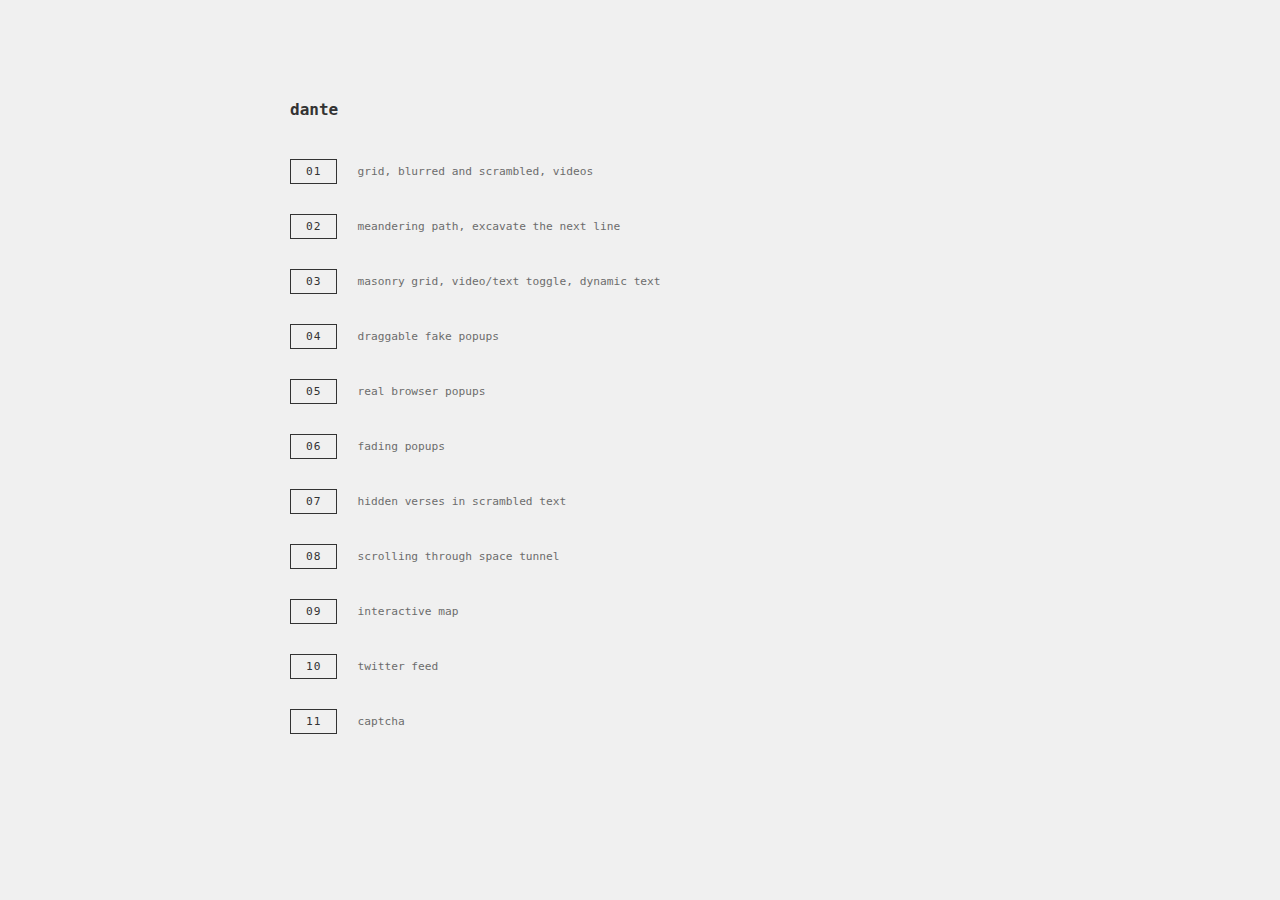
<file: index.html>
<!DOCTYPE html>
<html lang="en">
<head>
    <meta charset="UTF-8">
    <meta name="viewport" content="width=device-width, initial-scale=1.0">
    <title>dante</title>
    <link rel="stylesheet" href="styles.css">
    <link rel="stylesheet" href="inventory.css">
    <link rel="stylesheet" href="https://cdnjs.cloudflare.com/ajax/libs/font-awesome/6.0.0/css/all.min.css">
</head>
<body>
    <div class="container">
        <h1>dante</h1>
        
        <div class="links-container">
            <div class="link-item">
                <a href="01.html" class="link">01</a>
                <p class="link-description">grid, blurred and scrambled, videos</p>
            </div>
            
            <div class="link-item">
                <a href="02.html" class="link">02</a>
                <p class="link-description">meandering path, excavate the next line</p>
            </div>
            
            <div class="link-item">
                <a href="03.html" class="link">03</a>
                <p class="link-description">masonry grid, video/text toggle, dynamic text</p>
            </div>

            
            <div class="link-item">
                <a href="04.html" class="link">04</a>
                <p class="link-description">draggable fake popups</p>
            </div>
            
            <div class="link-item">
                <a href="05.html" class="link">05</a>
                <p class="link-description">real browser popups</p>
            </div>
            
            <div class="link-item">
                <a href="06.html" class="link">06</a>
                <p class="link-description">fading popups</p>
            </div>

            <div class="link-item">
                <a href="07.html" class="link">07</a>
                <p class="link-description">hidden verses in scrambled text</p>
            </div>

            <div class="link-item">
                <a href="08.html" class="link">08</a>
                <p class="link-description">scrolling through space tunnel</p>
            </div>

            <div class="link-item">
                <a href="09.html" class="link">09</a>
                <p class="link-description">interactive map</p>
            </div>

            <div class="link-item">
                <a href="10.html" class="link">10</a>
                <p class="link-description">twitter feed</p>
            </div>
            
            <div class="link-item">
                <a href="11.html" class="link">11</a>
                <p class="link-description">captcha</p>
            </div>
        </div>
    </div>

    <div class="inventory-panel">
        <div class="inventory-header">
            <span class="inventory-title">Collection</span>
            <button class="inventory-toggle">
                <i class="fas fa-chevron-down"></i>
            </button>
        </div>
        <div class="inventory-content">
            <!-- Items will be added here dynamically -->
        </div>
    </div>

    <script src="script.js"></script>
    <script src="inventory.js"></script>
    <script>
        // Initialize keywords for this page
        const keywords = ['purgatorio', 'journey', 'poetry'];
        
        // Make keywords clickable when the page loads
        window.addEventListener('load', () => {
            makeKeywordsClickable(keywords);
        });
    </script>
</body>
</html>
</file>
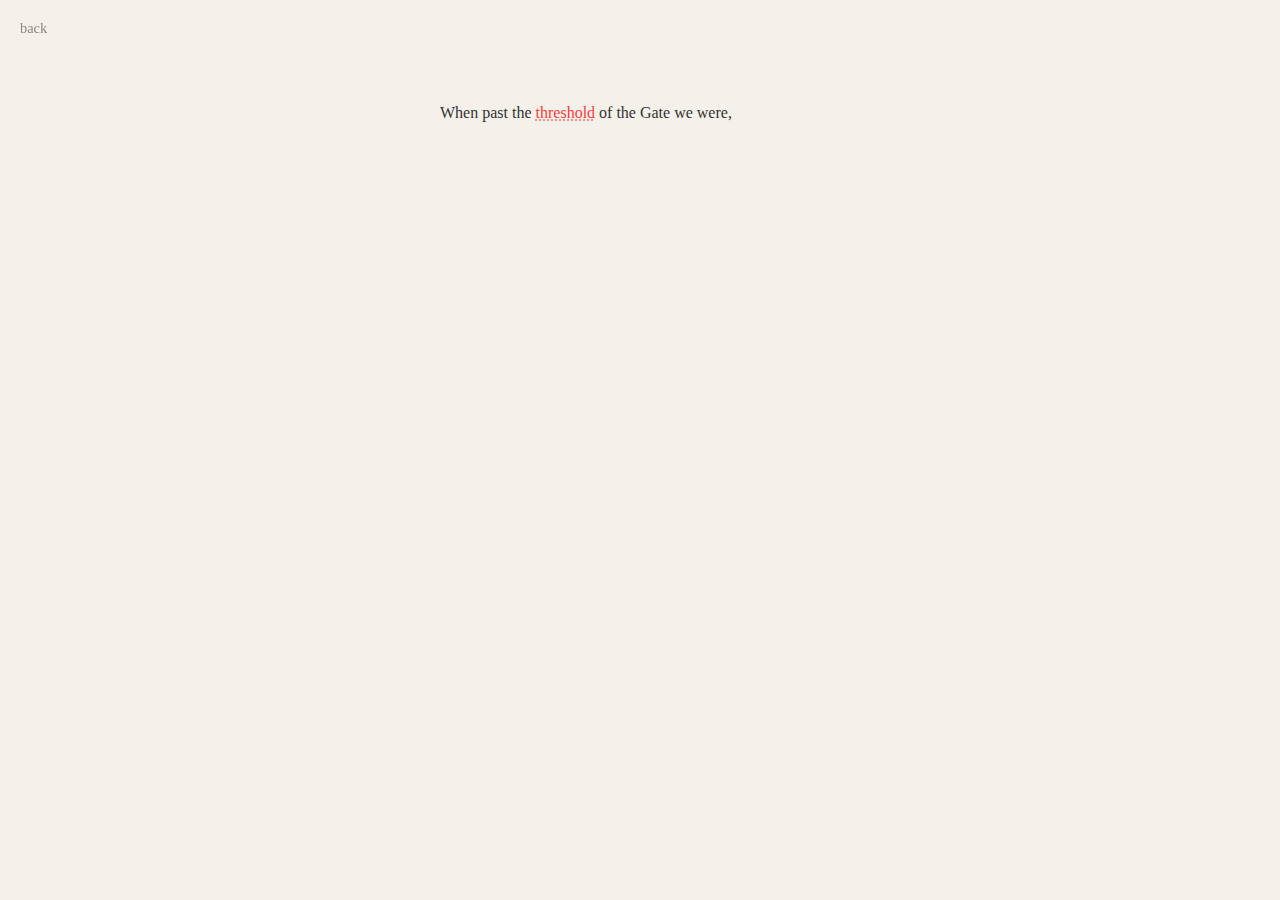
<file: 02.html>
<!DOCTYPE html>
<html lang="en">
<head>
    <meta charset="UTF-8">
    <meta name="viewport" content="width=device-width, initial-scale=1.0">
    <title>02</title>
    <link rel="stylesheet" href="02.css">
    <link rel="stylesheet" href="inventory.css">
    <link rel="stylesheet" href="https://cdnjs.cloudflare.com/ajax/libs/font-awesome/6.0.0/css/all.min.css">
</head>
<body>
    <a href="./index.html" class="back">back</a>
    
    <div class="inventory-panel">
        <div class="inventory-header">
            <span class="inventory-title">Collection</span>
            <button class="inventory-toggle">
                <i class="fas fa-chevron-down"></i>
            </button>
        </div>
        <div class="inventory-content">
            <!-- Items will be added here dynamically -->
        </div>
    </div>

    <div id="poem-container"></div>

    <script src="02.js"></script>
    <script src="inventory.js"></script>
    <script>
        // Initialize keywords for this page
        const keywords = ['threshold'];
        
        // Make keywords clickable when the page loads
        window.addEventListener('load', () => {
            makeKeywordsClickable(keywords);
        });
    </script>
</body>
</html>
</file>
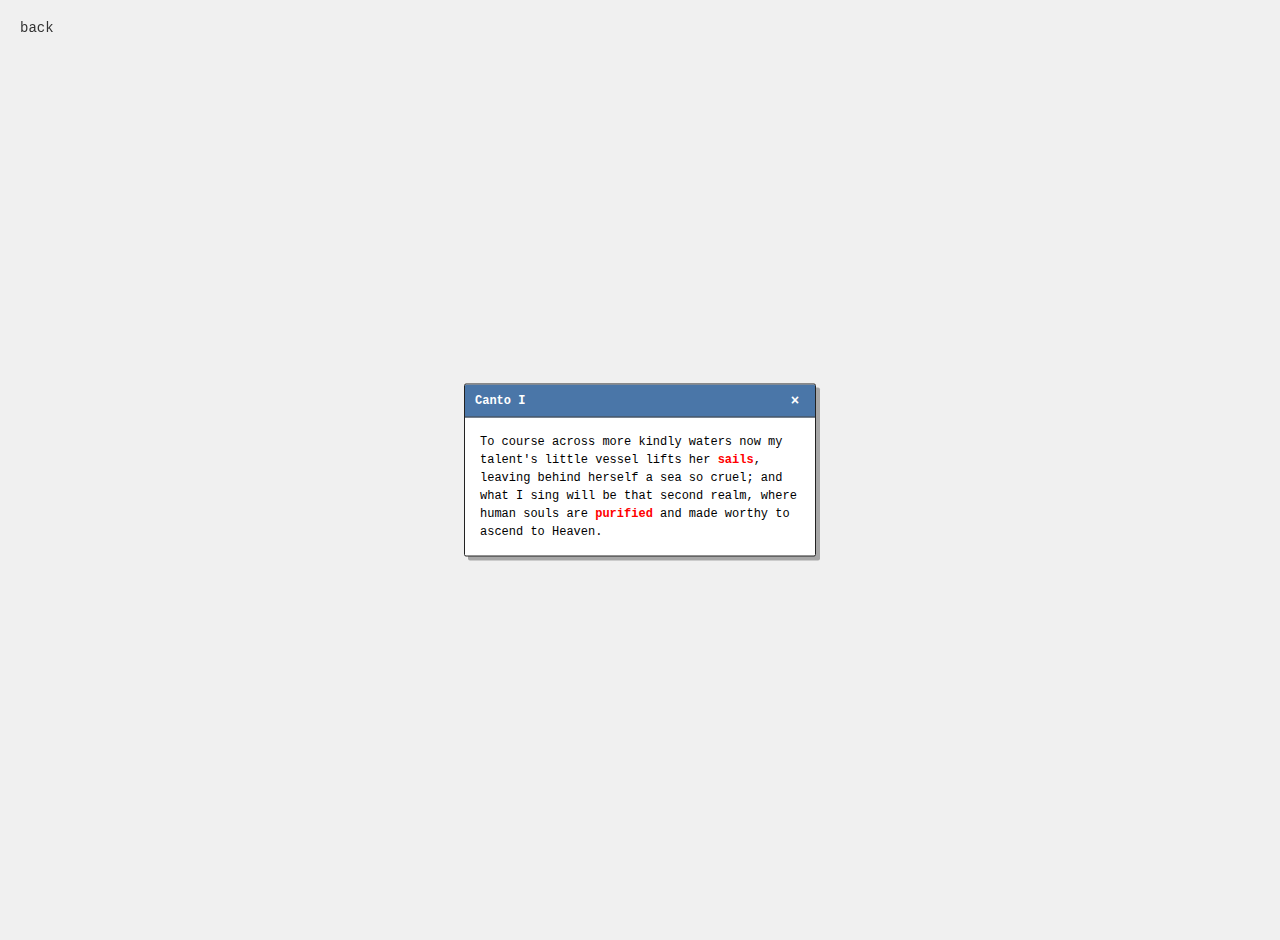
<file: 04.html>
<!DOCTYPE html>
<html lang="en">
<head>
    <meta charset="UTF-8">
    <meta name="viewport" content="width=device-width, initial-scale=1.0">
    <title>purgatorio</title>
    <link rel="stylesheet" href="04.css">
    <link rel="stylesheet" href="inventory.css">
    <link rel="stylesheet" href="https://cdnjs.cloudflare.com/ajax/libs/font-awesome/6.0.0/css/all.min.css">
</head>
<body>
    <a href="index.html" class="back">back</a>
    
    <div class="inventory-panel">
        <div class="inventory-header">
            <span class="inventory-title">Collection</span>
            <button class="inventory-toggle">
                <i class="fas fa-chevron-down"></i>
            </button>
        </div>
        <div class="inventory-content">
            <!-- Items will be added here dynamically -->
        </div>
    </div>

    <div class="popup-container" id="main-popup">
        <div class="popup-header">
            <div class="popup-title">Canto I</div>
            <div class="popup-close">×</div>
        </div>
        <div class="popup-content">
            To course across more kindly waters now my talent's little vessel lifts her <a href="#" class="popup-link" data-text="The sails metaphorically refer to Dante's poetic skill as he begins the second part of his journey.">sails</a>, leaving behind herself a sea so cruel; and what I sing will be that second realm, where human souls are <a href="#" class="popup-link" data-text="In Purgatory, souls are purified of sin so they can eventually enter Paradise.">purified</a> and made worthy to ascend to Heaven.
        </div>
    </div>

    <div id="text-container"></div>
    <script src="04.js"></script>
    <script src="inventory.js"></script>
    <script>
        // Initialize keywords for this page
        const keywords = ['window'];
        
        // Make keywords clickable when the page loads
        window.addEventListener('load', () => {
            makeKeywordsClickable(keywords);
        });
    </script>
</body>
</html>
</file>
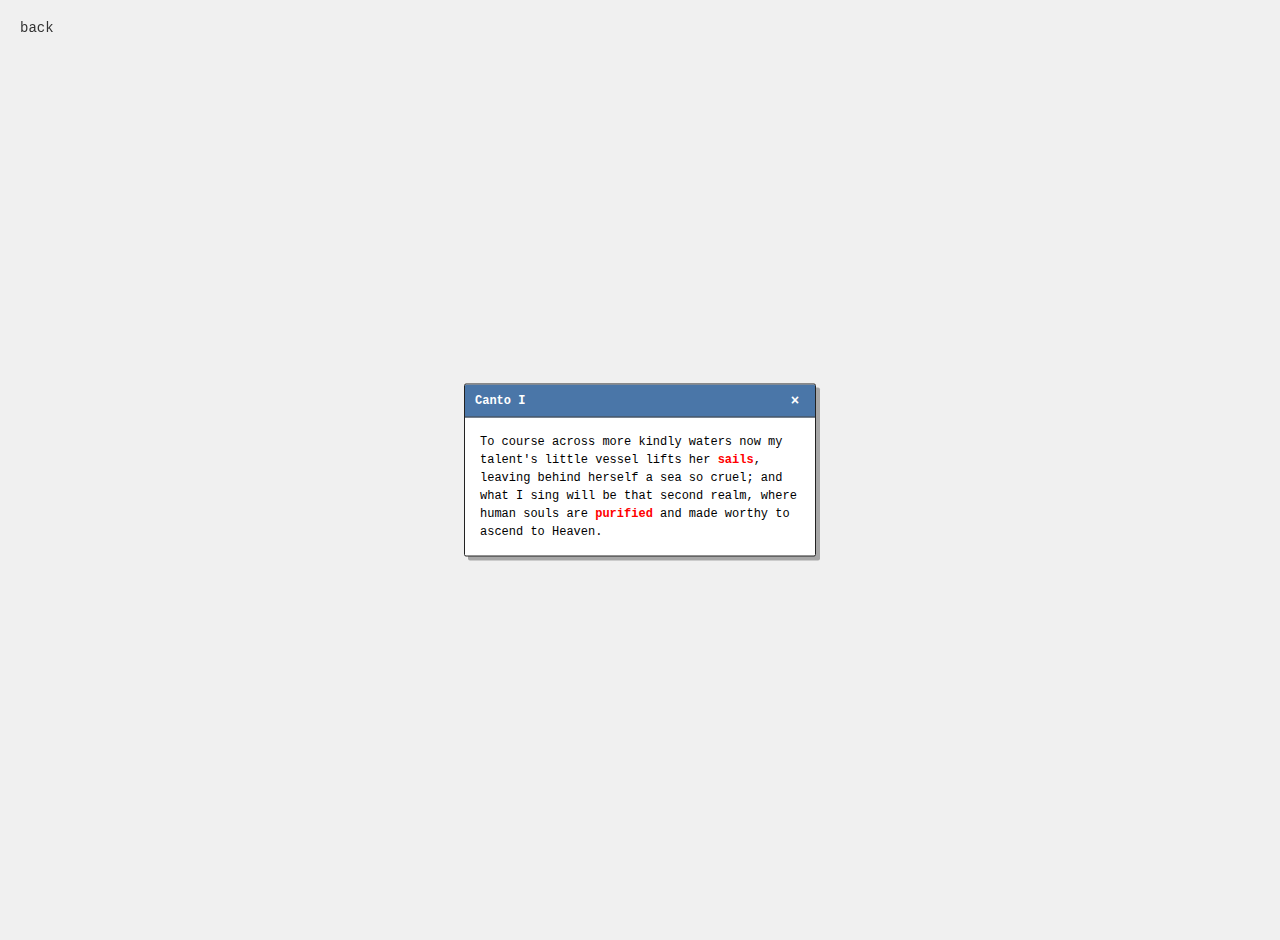
<file: 04a.html>
<!DOCTYPE html>
<html lang="en">
<head>
    <meta charset="UTF-8">
    <meta name="viewport" content="width=device-width, initial-scale=1.0">
    <title>04a</title>
    <link rel="stylesheet" href="04a.css">
</head>
<body>
    <a href="./index.html" class="back">back</a>
    
    <div class="popup-container" id="main-popup">
        <div class="popup-header">
            <div class="popup-title">Canto I</div>
            <div class="popup-close">×</div>
        </div>
        <div class="popup-content">
            To course across more kindly waters now my talent's little vessel lifts her <a href="#" class="popup-link" data-text="The sails metaphorically refer to Dante's poetic skill as he begins the second part of his journey.">sails</a>, leaving behind herself a sea so cruel; and what I sing will be that second realm, where human souls are <a href="#" class="popup-link" data-text="In Purgatory, souls are purified of sin so they can eventually enter Paradise.">purified</a> and made worthy to ascend to Heaven.
        </div>
    </div>

    <script src="04a.js"></script>
</body>
</html>
</file>
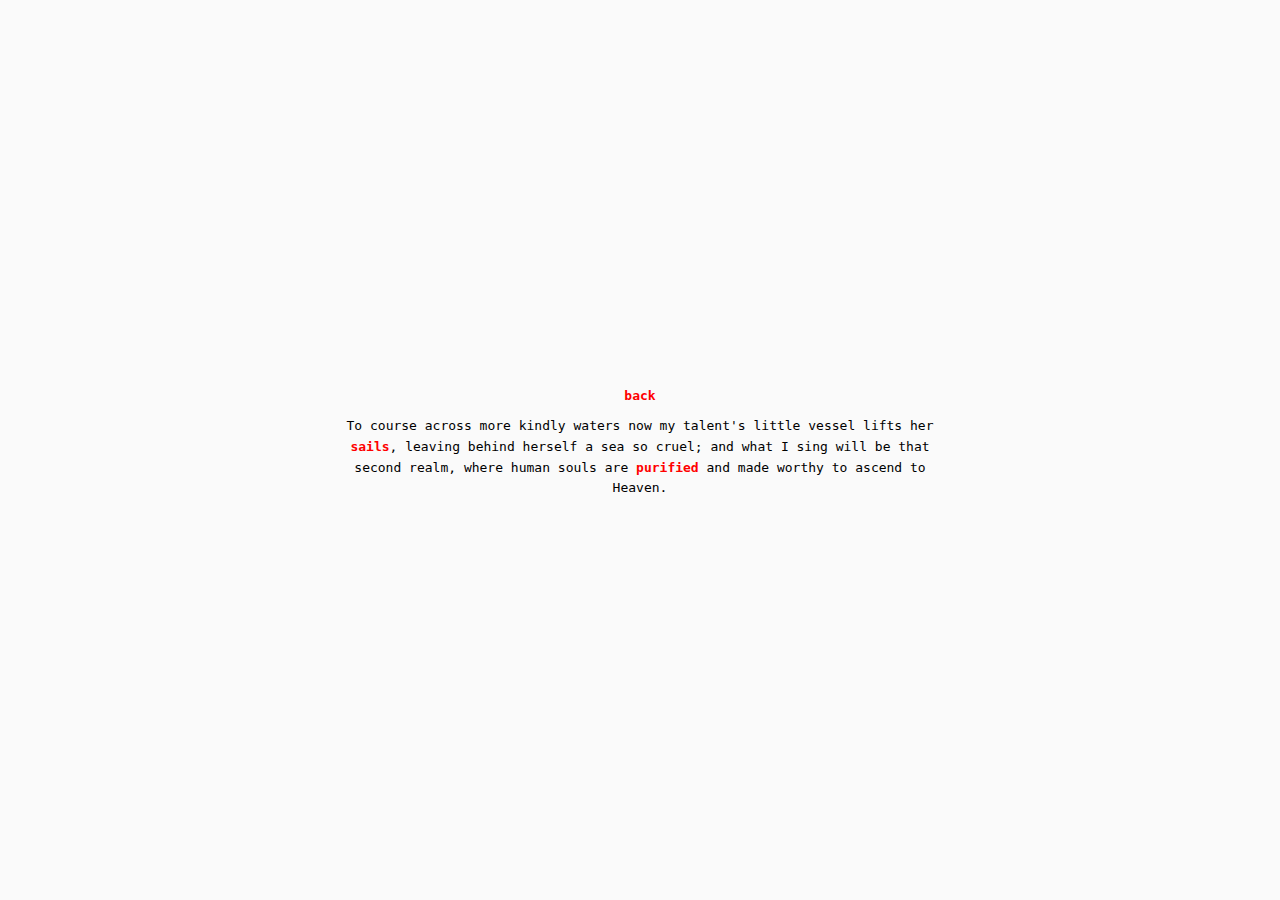
<file: 04b.html>
<!DOCTYPE html>
<html lang="en">
<head>
    <meta charset="UTF-8">
    <meta name="viewport" content="width=device-width, initial-scale=1.0">
    <title>04b</title>
    <link rel="stylesheet" href="04b.css">
</head>
<body>
    <a href="./index.html">back</a>
    <p>
        To course across more kindly waters now my talent's little vessel lifts her <a href="#" class="popup-link" data-text="The sails metaphorically refer to Dante's poetic skill as he begins the second part of his journey.">sails</a>, leaving behind herself a sea so cruel; and what I sing will be that second realm, where human souls are <a href="#" class="popup-link" data-text="In Purgatory, souls are purified of sin so they can eventually enter Paradise.">purified</a> and made worthy to ascend to Heaven.
    </p>

    <script src="04b.js"></script>
</body>
</html>
</file>
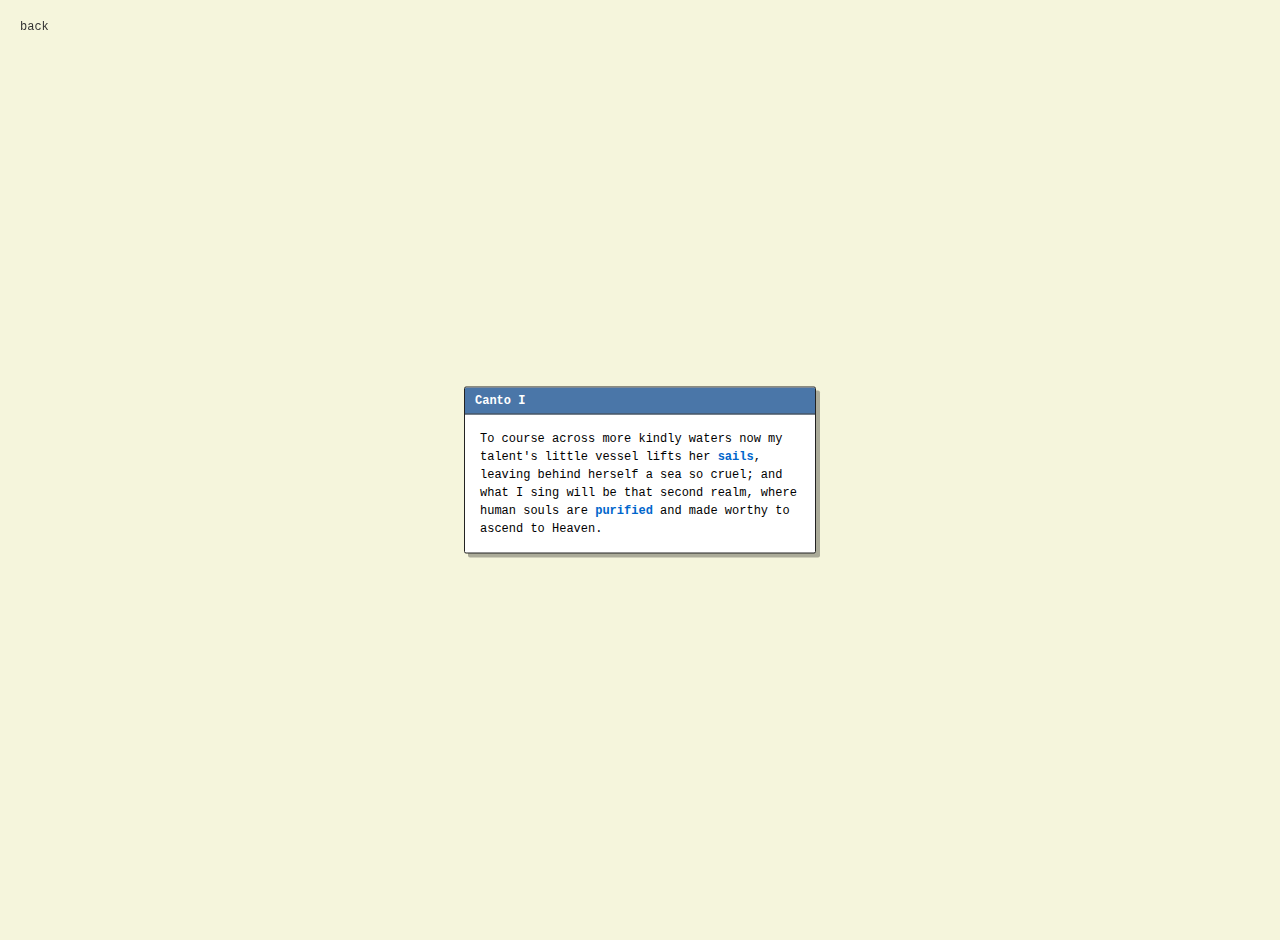
<file: 04c.html>
<!DOCTYPE html>
<html lang="en">
<head>
    <meta charset="UTF-8">
    <meta name="viewport" content="width=device-width, initial-scale=1.0">
    <title>04c</title>
    <link rel="stylesheet" href="04c.css">
</head>
<body>
    <a href="./index.html" class="back">back</a>
    
    <div class="popup-container" id="main-popup">
        <div class="popup-header">
            <div class="popup-title">Canto I</div>
        </div>
        <div class="popup-content">
            To course across more kindly waters now my talent's little vessel lifts her <a href="#" class="popup-link" data-text="The sails metaphorically refer to Dante's poetic skill as he begins the second part of his journey.">sails</a>, leaving behind herself a sea so cruel; and what I sing will be that second realm, where human souls are <a href="#" class="popup-link" data-text="In Purgatory, souls are purified of sin so they can eventually enter Paradise.">purified</a> and made worthy to ascend to Heaven.
        </div>
    </div>

    <script src="04c.js"></script>
</body>
</html>
</file>
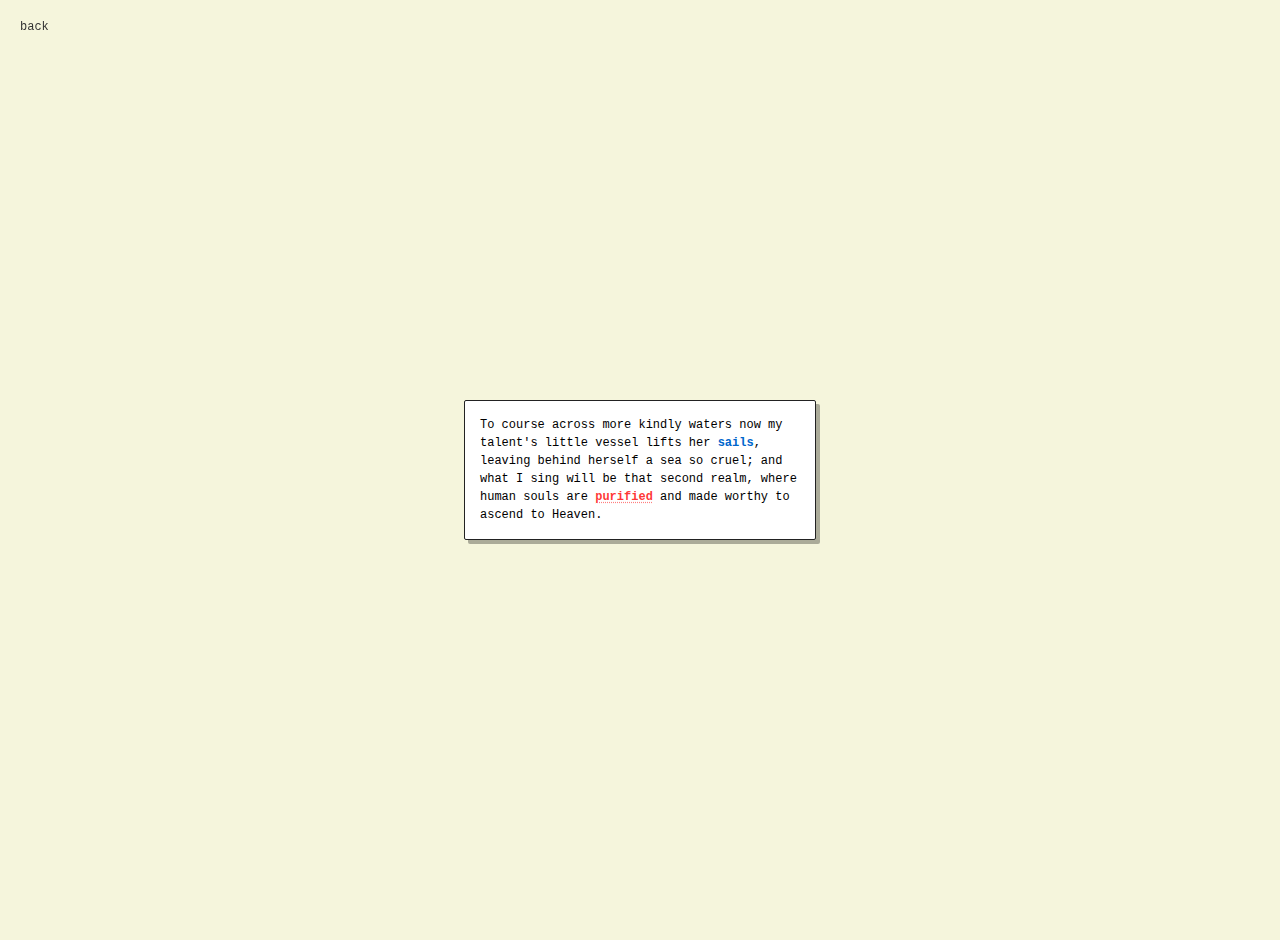
<file: 06.html>
<!DOCTYPE html>
<html lang="en">
    <head>
        <meta charset="UTF-8">
        <meta name="viewport" content="width=device-width, initial-scale=1.0">
        <title>06</title>
        <link rel="stylesheet" href="06.css">
        <link rel="stylesheet" href="inventory.css">
        <link rel="stylesheet" href="https://cdnjs.cloudflare.com/ajax/libs/font-awesome/6.0.0/css/all.min.css">
    </head>
    <body>
        <a href="./index.html" class="back">back</a>
        
        <div class="inventory-panel">
            <div class="inventory-header">
                <span class="inventory-title">Collection</span>
                <button class="inventory-toggle">
                    <i class="fas fa-chevron-down"></i>
                </button>
            </div>
            <div class="inventory-content">
                <!-- Items will be added here dynamically -->
            </div>
        </div>

        <div class="popup-container" id="main-popup">
            <div class="popup-content">
                To course across more kindly waters now my talent's little vessel lifts her <a href="#" class="popup-link" data-text="The sails metaphorically refer to Dante's poetic skill as he begins the second part of his journey.">sails</a>, leaving behind herself a sea so cruel; and what I sing will be that second realm, where human souls are <a href="#" class="popup-link" data-text="In Purgatory, souls are purified of sin so they can eventually enter Paradise.">purified</a> and made worthy to ascend to Heaven.
            </div>
        </div>
    
        <div id="popup-container"></div>

        <script src="06.js"></script>
        <script src="inventory.js"></script>
        <script>
            // Initialize keywords for this page
            const keywords = ['purified'];
            
            // Make keywords clickable when the page loads
            window.addEventListener('load', () => {
                makeKeywordsClickable(keywords);
            });
        </script>
    </body>
</html>
</file>
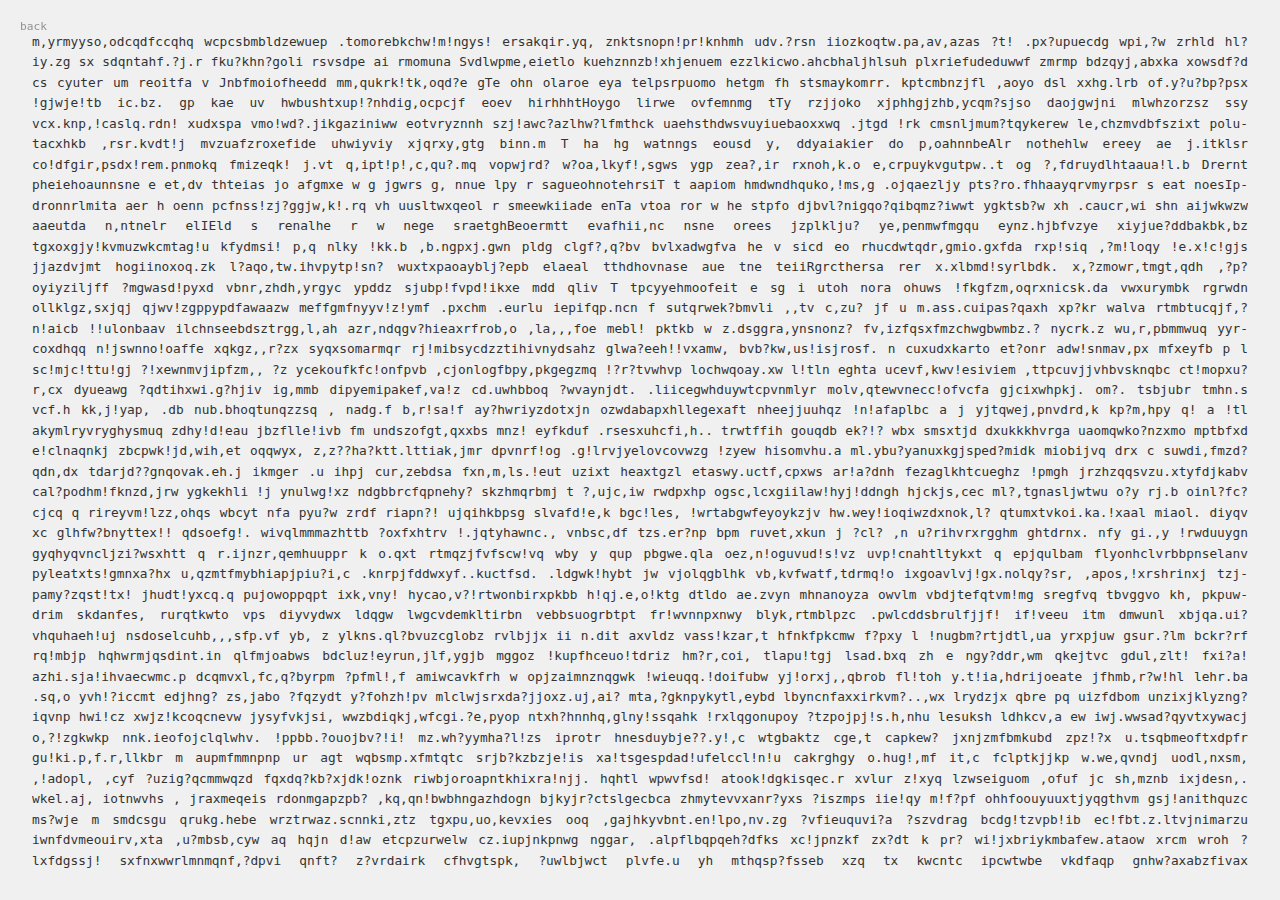
<file: 07.html>
<!DOCTYPE html>
<html lang="en">
<head>
    <meta charset="UTF-8">
    <meta name="viewport" content="width=device-width, initial-scale=1.0">
    <title>07</title>
    <link rel="stylesheet" href="07.css">
    <link rel="stylesheet" href="inventory.css">
    <link rel="stylesheet" href="https://cdnjs.cloudflare.com/ajax/libs/font-awesome/6.0.0/css/all.min.css">
</head>
<body>
    <a href="./index.html" class="back">back</a>
    
    <div class="inventory-panel">
        <div class="inventory-header">
            <span class="inventory-title">Collection</span>
            <button class="inventory-toggle">
                <i class="fas fa-chevron-down"></i>
            </button>
        </div>
        <div class="inventory-content">
            <!-- Items will be added here dynamically -->
        </div>
    </div>

    <div id="text-container"></div>

    <script src="07.js"></script>
    <script src="inventory.js"></script>
    <script>
        // Initialize keywords for this page
        const keywords = ['hidden'];
        
        // Make keywords clickable when the page loads
        window.addEventListener('load', () => {
            makeKeywordsClickable(keywords);
        });
    </script>
</body>
</html>
</file>
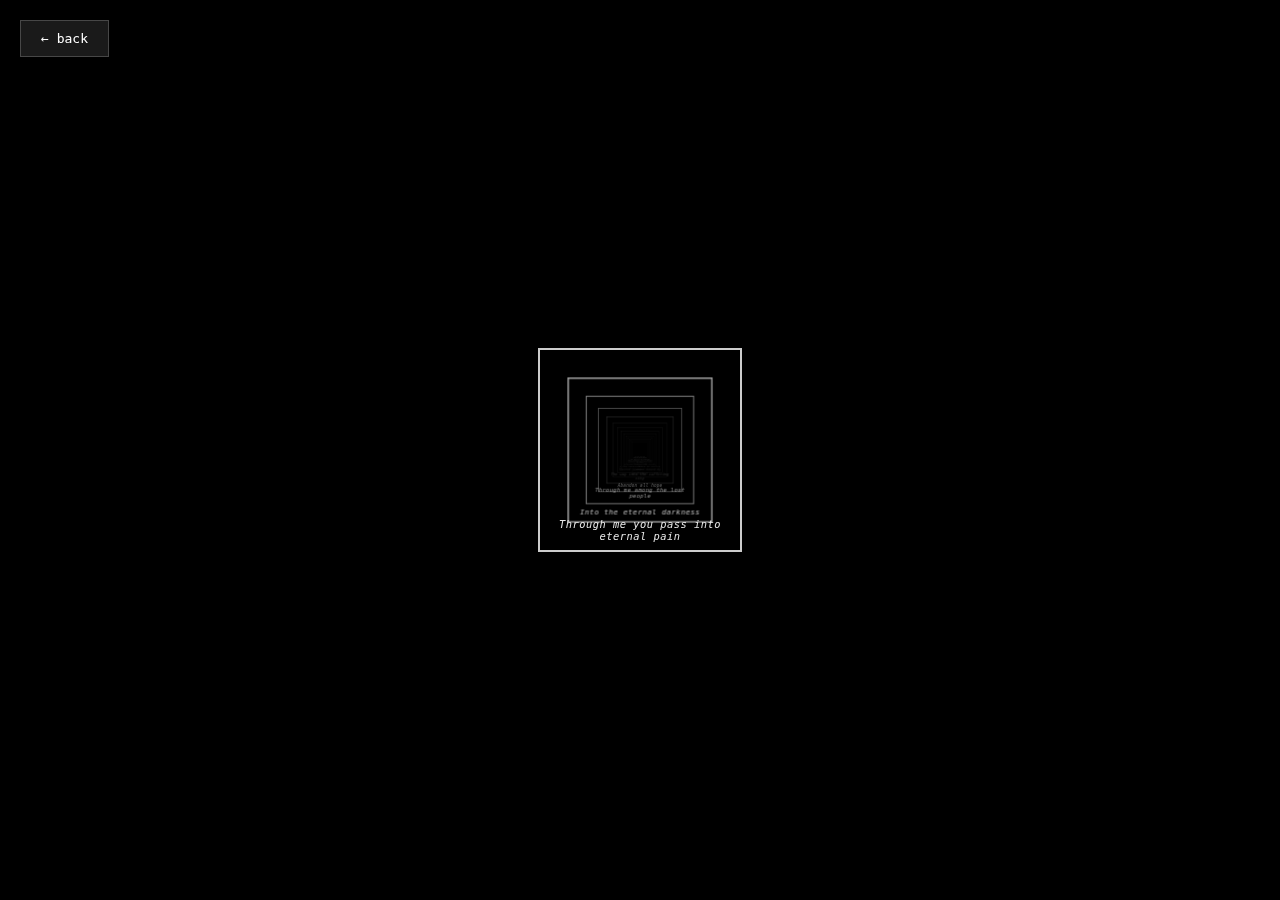
<file: 08.html>
<!DOCTYPE html>
<html lang="en">
<head>
    <meta charset="UTF-8">
    <meta name="viewport" content="width=device-width, initial-scale=1.0">
    <title>08 - Deep Space</title>
    <style>
        body {
            margin: 0;
            padding: 0;
            background: #000;
            color: #fff;
            font-family: monospace;
            overflow: hidden;
            height: 100vh;
        }

        .container {
            position: fixed;
            top: 0;
            left: 0;
            width: 100%;
            height: 100vh;
            perspective: 3500px;
            overflow: hidden;
        }

        .space {
            position: absolute;
            top: 0;
            left: 0;
            width: 100%;
            height: 100%;
            transform-style: preserve-3d;
        }

        .frame {
            position: absolute;
            top: 50%;
            left: 50%;
            transform-style: preserve-3d;
            border: 2px solid rgba(255, 255, 255, 0.8);
            transform-origin: center;
            width: 200px;
            height: 200px;
            display: flex;
            flex-direction: column;
            justify-content: flex-end;
            align-items: center;
        }

        .frame-text {
            color: rgba(255, 255, 255, 0.9);
            font-size: 0.65rem;
            text-align: center;
            pointer-events: none;
            font-style: italic;
            padding: 0 5px 8px 5px;
            max-width: 190px;
            letter-spacing: 0.5px;
        }

        .back-button {
            position: fixed;
            top: 20px;
            left: 20px;
            padding: 10px 20px;
            background: rgba(255, 255, 255, 0.1);
            border: 1px solid rgba(255, 255, 255, 0.2);
            color: white;
            text-decoration: none;
            font-family: monospace;
            z-index: 1000;
        }

        .back-button:hover {
            background: rgba(255, 255, 255, 0.2);
        }
    </style>
</head>
<body>
    <a href="index.html" class="back-button">← back</a>
    <div class="container">
        <div class="space"></div>
    </div>

    <script>
        const space = document.querySelector('.space');
        const numFrames = 15;
        const spacing = 600;

        const danteTexts = [
            "Through me you pass into eternal pain",
            "Into the eternal darkness",
            "Through me among the lost people",
            "Abandon all hope",
            "The way into the suffering city",
            "Sacred justice moved my architect",
            "I was constructed by divine power",
            "Supreme wisdom and primal love",
            "Before me nothing but eternal things",
            "Were created, and I endure eternal",
            "Leave behind all hesitation",
            "Your fear will be forgotten",
            "The path leads onward",
            "Time leaves us behind",
            "The stars move above"
        ];

        // Create frames
        for (let i = 0; i < numFrames; i++) {
            const frame = document.createElement('div');
            frame.className = 'frame';
            frame.style.transform = `translate(-50%, -50%) translateZ(${-i * spacing}px)`;
            
            const text = document.createElement('div');
            text.className = 'frame-text';
            text.textContent = danteTexts[i];
            frame.appendChild(text);
            
            space.appendChild(frame);
        }

        let currentPosition = 0;
        const maxScroll = (numFrames - 1) * spacing;
        const scrollSpeed = 1.2;

        function updateFrames() {
            const frames = document.querySelectorAll('.frame');
            frames.forEach((frame, index) => {
                const z = -index * spacing;
                const relativeZ = z + currentPosition;
                
                const scale = relativeZ > 0 ? 
                    1 + (relativeZ / 800) : 
                    1 / (1 - (relativeZ / 3000));
                
                const distance = Math.abs(relativeZ);
                const opacity = Math.max(0.1, Math.min(1, 
                    relativeZ > 0 ? 
                    1 - (relativeZ / 3000) : 
                    1 - (distance / 3000)
                ));

                frame.style.transform = `translate(-50%, -50%) translateZ(${z}px) scale(${scale})`;
                frame.style.opacity = opacity;
            });
        }

        window.addEventListener('wheel', (e) => {
            e.preventDefault();
            currentPosition = Math.max(-maxScroll, Math.min(maxScroll, currentPosition + (e.deltaY * scrollSpeed)));
            space.style.transform = `translateZ(${currentPosition}px)`;
            updateFrames();
        }, { passive: false });

        updateFrames();

        window.addEventListener('scroll', (e) => {
            e.preventDefault();
        }, { passive: false });
    </script>
</body>
</html>
</file>
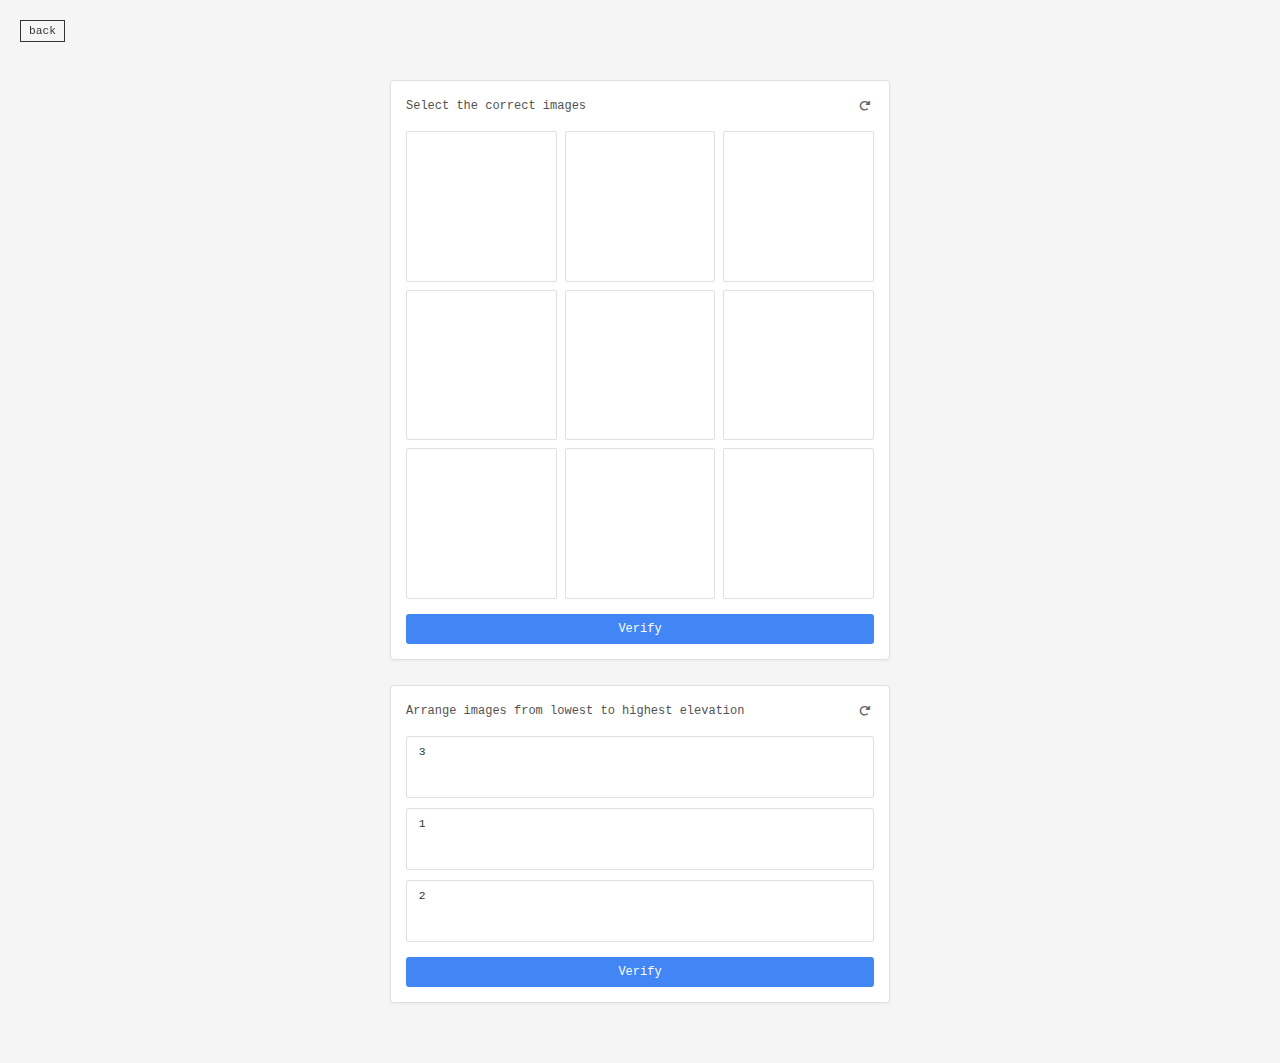
<file: 11.html>
<!DOCTYPE html>
<html lang="en">
<head>
    <meta charset="UTF-8">
    <meta name="viewport" content="width=device-width, initial-scale=1.0">
    <title>11</title>
    <link rel="stylesheet" href="11.css">
    <link rel="stylesheet" href="inventory.css">
    <link rel="stylesheet" href="https://cdnjs.cloudflare.com/ajax/libs/font-awesome/6.0.0/css/all.min.css">
</head>
<body>
    <a href="./index.html" class="back">back</a>
    
    <div class="inventory-panel">
        <div class="inventory-header">
            <span class="inventory-title">Collection</span>
            <button class="inventory-toggle">
                <i class="fas fa-chevron-down"></i>
            </button>
        </div>
        <div class="inventory-content">
            <!-- Items will be added here dynamically -->
        </div>
    </div>

    <div class="container">
        
        <div class="captcha-container">
            <!-- Light Intensity CAPTCHA (keeping one image selection) -->
            <div class="captcha-box" id="light-captcha">
                <div class="captcha-header">
                    <span class="captcha-title">Select the correct images</span>
                    <button class="refresh-captcha"><i class="fas fa-redo-alt"></i></button>
                </div>
                <div class="grid-captcha">
                    <div class="grid-item" data-light="false"></div>
                    <div class="grid-item" data-light="true"></div>
                    <div class="grid-item" data-light="false"></div>
                    <div class="grid-item" data-light="true"></div>
                    <div class="grid-item" data-light="false"></div>
                    <div class="grid-item" data-light="true"></div>
                    <div class="grid-item" data-light="true"></div>
                    <div class="grid-item" data-light="false"></div>
                    <div class="grid-item" data-light="true"></div>
                </div>
                <button class="verify-button">Verify</button>
            </div>

            <!-- Path Selection CAPTCHA (keeping this one) -->
            <div class="captcha-box" id="path-captcha">
                <div class="captcha-header">
                    <span class="captcha-title">Arrange images from lowest to highest elevation</span>
                    <button class="refresh-captcha"><i class="fas fa-redo-alt"></i></button>
                </div>
                <div class="path-selection">
                    <div class="path-item" data-elevation="3" draggable="true">
                        <span class="order-number">3</span>
                    </div>
                    <div class="path-item" data-elevation="1" draggable="true">
                        <span class="order-number">1</span>
                    </div>
                    <div class="path-item" data-elevation="2" draggable="true">
                        <span class="order-number">2</span>
                    </div>
                </div>
                <button class="verify-button">Verify</button>
            </div>
        </div>

        <div class="completion-message">
            <h2>Identity Verified</h2>
            <p>You have successfully completed all verification tests.</p>
            <p class="keyword-hint">You've unlocked the keyword: <span class="keyword" data-word="ascension">ascension</span></p>
        </div>
    </div>

    <script src="11.js"></script>
    <script src="inventory.js"></script>
    <script>
        // Initialize keywords for this page
        const keywords = ['ascension'];
        
        // Make keywords clickable when the page loads
        window.addEventListener('load', () => {
            makeKeywordsClickable(keywords);
        });
    </script>
</body>
</html>
</file>
<file: styles.css>
:root {
    --bg-color: #f0f0f0;
    --text-color: #333;
    --accent-color: red;
}

* {
    margin: 0;
    padding: 0;
    box-sizing: border-box;
}

body {
    font-family: monospace;
    background-color: var(--bg-color);
    color: var(--text-color);
    min-height: 100vh;
    display: flex;
    justify-content: center;
    align-items: flex-start;
    padding: 20px;
    text-transform: lowercase;
    position: relative;
    padding-top: 100px;
}

.container {
    width: 90%;
    max-width: 700px;
    text-align: left;
}

h1 {
    font-size: 1rem;
    margin-bottom: 40px;
    letter-spacing: 0px;
}

p {
    margin-bottom: 20px;
    opacity: 0.7;
    font-size: 0.8rem;
}

.links-container {
    display: flex;
    flex-direction: column;
    gap: 30px;
    margin-top: 30px;
}

.link-item {
    display: flex;
    flex-direction: row;
    align-items: center;
    gap: 20px;
}

.link {
    padding: 5px 15px;
    border: 1px solid var(--text-color);
    text-decoration: none;
    color: var(--text-color);
    transition: all 0.2s;
    font-size: 0.7rem;
    letter-spacing: 1px;
    background-color: transparent;
    display: inline-block;
    min-width: 45px;
    text-align: center;
}

.link:hover {
    background-color: var(--text-color);
    color: var(--bg-color);
}

.link-description {
    font-size: 0.7rem;
    margin: 0;
    line-height: 1.4;
}

.coming-soon {
    opacity: 0.5;
    pointer-events: none;
}

.time {
    position: fixed;
    bottom: 20px;
    right: 20px;
    font-size: 0.7rem;
    opacity: 0.5;
}

.section-header {
    font-size: 0.8rem;
    opacity: 0.5;
    margin-bottom: -15px;
    font-weight: normal;
    letter-spacing: 1px;
}
</file>
<file: inventory.css>
.inventory-panel {
    position: fixed;
    bottom: 20px;
    right: 20px;
    width: 250px;
    background: rgba(0, 0, 0, 0.85);
    border-radius: 8px;
    padding: 12px;
    z-index: 9999;
    display: none;
    backdrop-filter: blur(8px);
    box-shadow: 0 2px 8px rgba(0, 0, 0, 0.2);
    transition: all 0.3s ease;
}

.inventory-panel.collapsed {
    width: 40px;
    height: 40px;
    padding: 8px;
    border-radius: 50%;
    overflow: hidden;
    display: flex;
    align-items: center;
    justify-content: center;
}

.inventory-panel.collapsed .inventory-title,
.inventory-panel.collapsed .inventory-content {
    display: none;
}

.inventory-panel.collapsed .inventory-toggle {
    width: 100%;
    height: 100%;
    display: flex;
    align-items: center;
    justify-content: center;
    font-size: 16px;
    color: rgba(255, 255, 255, 0.8);
}

.inventory-header {
    display: flex;
    justify-content: space-between;
    align-items: center;
    margin-bottom: 8px;
    padding-bottom: 8px;
}

.inventory-title {
    font-size: 14px;
    font-weight: 500;
    color: rgba(255, 255, 255, 0.9);
    font-family: monospace;
}

.inventory-toggle {
    background: none;
    border: none;
    color: rgba(255, 255, 255, 0.6);
    cursor: pointer;
    padding: 4px;
    transition: color 0.2s;
    display: flex;
    align-items: center;
    justify-content: center;
}

.inventory-toggle:hover {
    color: rgba(255, 255, 255, 0.9);
}

.inventory-content {
    max-height: 180px;
    overflow-y: auto;
    padding-right: 4px;
}

.inventory-item {
    display: flex;
    align-items: center;
    padding: 6px;
    margin-bottom: 4px;
    background: rgba(255, 255, 255, 0.05);
    border-radius: 4px;
    font-size: 13px;
    font-family: monospace;
    color: rgba(255, 255, 255, 0.9);
}

.inventory-item i {
    margin-right: 8px;
    color: rgba(255, 255, 255, 0.7);
    font-size: 12px;
}

.keyword {
    cursor: pointer;
    text-decoration: underline;
    text-decoration-style: dotted;
    text-decoration-color: rgba(255, 0, 0, 0.5);
    text-underline-offset: 2px;
    transition: all 0.2s;
    color: rgba(255, 0, 0, 0.8);
}

.keyword:hover {
    color: rgba(255, 0, 0, 1);
    text-decoration-color: rgba(255, 0, 0, 0.8);
}

.keyword.collected {
    color: rgba(255, 0, 0, 0.9);
    text-decoration-style: solid;
}

.inventory-empty {
    padding: 8px;
    color: rgba(255, 255, 255, 0.5);
    font-size: 12px;
    text-align: center;
    font-style: italic;
}

.clear-inventory {
    width: 100%;
    background: rgba(255, 0, 0, 0.1);
    border: 1px solid rgba(255, 0, 0, 0.3);
    color: rgba(255, 255, 255, 0.7);
    padding: 6px;
    margin-top: 15px;
    border-radius: 4px;
    font-size: 12px;
    cursor: pointer;
    font-family: monospace;
    transition: all 0.2s;
    display: flex;
    align-items: center;
    justify-content: center;
    gap: 6px;
}

.clear-inventory:hover {
    background: rgba(255, 0, 0, 0.2);
    color: rgba(255, 255, 255, 0.9);
}
</file>
<file: 02.css>
* {
    margin: 0;
    padding: 0;
    box-sizing: border-box;
}

body {
    font-family: 'Times New Roman', serif;
    background-color: #f5f1ea;
    color: #333;
    height: 100vh;
    overflow: hidden; /* Prevent scrolling */
    position: relative;
}

.back {
    position: fixed;
    top: 20px;
    left: 20px;
    text-decoration: none;
    color: #888;
    font-size: 0.9rem;
    z-index: 10;
}

.back:hover {
    color: #000;
}

#poem-container {
    position: absolute;
    top: 0;
    left: 0;
    width: 100%;
    height: 100vh;
    overflow: hidden; /* Prevent scrolling within container */
}

.poem-line {
    position: absolute;
    font-size: 1rem;
    max-width: 80%;
    line-height: 1.6;
    transition: opacity 0.5s ease;
    z-index: 1;
    opacity: 1;
}

.hidden {
    opacity: 0;
}

.line-link {
    color: #666;
    text-decoration: none;
    cursor: pointer;
    transition: all 0.3s ease;
    position: relative;
}

.line-link:hover {
    color: #000;
    text-decoration: none;
}

.connecting-line {
    position: absolute;
    background-color: rgba(0, 0, 0, 0.2);
    height: 0.4px;
    transform-origin: 0% 0%;
    z-index: 0;
    transition: width 0.8s ease-out;
    pointer-events: none; /* Allow interactions with elements beneath the line */
}

@media (max-width: 768px) {
    .poem-line {
        font-size: 1.2rem;
        max-width: 90%;
    }
}
</file>
<file: 04.css>
body {
    font-family: monospace;
    background-color: #f0f0f0;
    margin: 0;
    padding: 20px;
    overflow-x: hidden;
    position: relative;
    min-height: 100vh;
}

.back {
    position: fixed;
    top: 20px;
    left: 20px;
    text-decoration: none;
    color: #333;
    font-size: 14px;
    z-index: 1000;
}

.popup-container {
    background: white;
    border: 1px solid #222;
    box-shadow: 4px 4px 0px rgba(0, 0, 0, 0.3);
    width: 350px;
    position: absolute;
    border-radius: 2px;
    overflow: hidden;
    z-index: 10;
    font-family: monospace;
}

/* Position the initial popup in the center */
#main-popup {
    top: 50%;
    left: 50%;
    transform: translate(-50%, -50%);
}

.popup-header {
    background: #4a76a8;
    color: white;
    border-bottom: 1px solid #444;
    padding: 6px 10px;
    display: flex;
    justify-content: space-between;
    align-items: center;
    cursor: move;
    font-size: 12px;
}

.popup-title {
    font-weight: bold;
}

.popup-close {
    cursor: pointer;
    font-size: 14px;
    font-weight: bold;
    width: 20px;
    height: 20px;
    display: flex;
    justify-content: center;
    align-items: center;
}

.popup-close:hover {
    color: #ff3333;
}

.popup-content {
    padding: 15px;
    line-height: 1.5;
    font-size: 12px;
}

.popup-explanation {
    font-style: italic;
    margin-bottom: 12px;
    padding-bottom: 12px;
    border-bottom: 1px dotted #ccc;
    color: #555;
    font-size: 13px;
}

.popup-link {
    color: red;
    text-decoration: none;
    font-weight: bold;
}

.popup-link:hover {
    text-decoration: underline;
    background-color: #ffffcc;
}

/* Styles for the trail effect */
.trail-element {
    pointer-events: none;
    filter: brightness(0.95);
    box-shadow: 4px 4px 0px rgba(0, 0, 0, 0.2); /* Lighter shadow for trail elements */
    transition: opacity 0.5s ease-out;
}

.trail-element .popup-close {
    display: none; /* Hide close buttons in trail */
}

.trail-element .popup-link {
    pointer-events: none; /* Disable links in trail */
}
</file>
<file: 04a.css>
body {
    font-family: monospace;
    background-color: #f0f0f0;
    margin: 0;
    padding: 20px;
    overflow-x: hidden;
    position: relative;
    min-height: 100vh;
}

.back {
    position: fixed;
    top: 20px;
    left: 20px;
    text-decoration: none;
    color: #333;
    font-size: 14px;
    z-index: 1000;
}

.popup-container {
    background: white;
    border: 1px solid #222;
    box-shadow: 4px 4px 0px rgba(0, 0, 0, 0.3);
    width: 350px;
    position: absolute;
    border-radius: 2px;
    overflow: hidden;
    z-index: 10;
    font-family: monospace;
}

/* Position the initial popup in the center */
#main-popup {
    top: 50%;
    left: 50%;
    transform: translate(-50%, -50%);
}

.popup-header {
    background: #4a76a8;
    color: white;
    border-bottom: 1px solid #444;
    padding: 6px 10px;
    display: flex;
    justify-content: space-between;
    align-items: center;
    cursor: move;
    font-size: 12px;
}

.popup-title {
    font-weight: bold;
}

.popup-close {
    cursor: pointer;
    font-size: 14px;
    font-weight: bold;
    width: 20px;
    height: 20px;
    display: flex;
    justify-content: center;
    align-items: center;
}

.popup-close:hover {
    color: #ff3333;
}

.popup-content {
    padding: 15px;
    line-height: 1.5;
    font-size: 12px;
}

.popup-explanation {
    font-style: italic;
    margin-bottom: 12px;
    padding-bottom: 12px;
    border-bottom: 1px dotted #ccc;
    color: #555;
    font-size: 13px;
}

.popup-link {
    color: red;
    text-decoration: none;
    font-weight: bold;
}

.popup-link:hover {
    text-decoration: underline;
    background-color: #ffffcc;
}
</file>
<file: 04b.css>
body {
    font-family: monospace;
    background-color: #fafafa; 
    margin: 0;
    padding: 0;
    display: flex;
    flex-direction: column;
    align-items: center;
    justify-content: center;
    min-height: 100vh;
    text-align: center;
}

a {
    color: red;
    text-decoration: none;
    font-weight: bold;
}

a:hover {
    text-decoration: underline;
}

p {
    max-width: 600px;
    line-height: 1.6;
}
</file>
<file: 04c.css>
body {
    font-family: monospace;
    background-color: #f5f5dc; /* cream color */
    margin: 0;
    padding: 20px;
    overflow-x: hidden;
    position: relative;
    min-height: 100vh;
}

.back {
    position: fixed;
    top: 20px;
    left: 20px;
    text-decoration: none;
    color: #333;
    font-size: 12px;
    z-index: 1000;
}

.popup-container {
    background: white;
    border: 1px solid #222;
    box-shadow: 4px 4px 0px rgba(0, 0, 0, 0.3);
    width: 350px;
    position: absolute;
    border-radius: 2px;
    overflow: hidden;
    z-index: 10;
    font-family: monospace;
    opacity: 1;
    transition: opacity 8s ease-in-out;
}

/* Position the initial popup in the center */
#main-popup {
    top: 50%;
    left: 50%;
    transform: translate(-50%, -50%);
}

.popup-header {
    background: #4a76a8;
    color: white;
    border-bottom: 1px solid #444;
    padding: 6px 10px;
    display: flex;
    justify-content: space-between;
    align-items: center;
    cursor: move;
    font-size: 12px;
}

.popup-title {
    font-weight: bold;
}

.popup-content {
    padding: 15px;
    line-height: 1.5;
    font-size: 12px;
}

.popup-link {
    color: #0066cc;
    text-decoration: none;
    font-weight: bold;
}

.popup-link:hover {
    text-decoration: underline;
    background-color: #ffffcc;
}

.fading {
    opacity: 0;
}
</file>
<file: 06.css>
body {
    font-family: monospace;
    background-color: #f5f5dc; /* cream color */
    margin: 0;
    padding: 20px;
    overflow-x: hidden;
    position: relative;
    min-height: 100vh;
}

.back {
    position: fixed;
    top: 20px;
    left: 20px;
    text-decoration: none;
    color: #333;
    font-size: 12px;
    z-index: 1000;
}

.popup-container {
    background: white;
    border: 1px solid #222;
    box-shadow: 4px 4px 0px rgba(0, 0, 0, 0.3);
    width: 350px;
    position: absolute;
    border-radius: 2px;
    overflow: hidden;
    z-index: 10;
    font-family: monospace;
    opacity: 1;
    transition: opacity 8s ease-in-out;
}

/* Position the initial popup in the center */
#main-popup {
    top: 50%;
    left: 50%;
    transform: translate(-50%, -50%);
}

.popup-header {
    background: #4a76a8;
    color: white;
    border-bottom: 1px solid #444;
    padding: 6px 10px;
    display: flex;
    justify-content: space-between;
    align-items: center;
    cursor: move;
    font-size: 12px;
}

.popup-title {
    font-weight: bold;
}

.popup-content {
    padding: 15px;
    line-height: 1.5;
    font-size: 12px;
}

.popup-link {
    color: #0066cc;
    text-decoration: none;
    font-weight: bold;
}

.popup-link:hover {
    text-decoration: underline;
    background-color: #ffffcc;
}

.fading {
    opacity: 0;
}
</file>
<file: 07.css>
:root {
    --bg-color: #f0f0f0;
    --text-color: #333;
    --accent-color: red;
}

* {
    margin: 0;
    padding: 0;
    box-sizing: border-box;
}

body {
    font-family: monospace;
    background-color: var(--bg-color);
    color: var(--text-color);
    height: 100vh;
    width: 100vw;
    overflow: hidden;
    display: flex;
    align-items: center;
    justify-content: center;
    padding: 2rem;
}

#text-container {
    width: 100%;
    height: 100%;
    text-align: justify;
    font-size: 0.8rem;
    line-height: 1.6;
    hyphens: auto;
    overflow: hidden;
}

.text-chunk {
    display: inline;
    transition: color 0.3s ease;
    cursor: default;
}

.verse {
    display: inline;
    color: var(--text-color);
    transition: all 0.3s ease;
    cursor: pointer;
}

.verse:hover {
    color: var(--accent-color);
}

.verse.revealed {
    color: var(--accent-color);
    font-style: italic;
}

.back {
    position: fixed;
    top: 20px;
    left: 20px;
    text-decoration: none;
    color: var(--text-color);
    font-size: 0.7rem;
    opacity: 0.5;
    transition: opacity 0.2s;
}

.back:hover {
    opacity: 1;
}
</file>
<file: 11.css>
body {
    margin: 0;
    padding: 0;
    background-color: #f5f5f5;
    font-family: monospace;
    color: #333;
    padding-bottom: 60px;
}

.back {
    position: fixed;
    top: 20px;
    left: 20px;
    text-decoration: none;
    color: #333;
    border: 1px solid #333;
    padding: 4px 8px;
    font-size: 0.7rem;
    z-index: 1000;
}

.back:hover {
    background-color: #333;
    color: #f5f5f5;
}

.container {
    max-width: 500px;
    margin: 80px auto 0;
    padding: 0 20px;
}

h1 {
    font-size: 1rem;
    margin-bottom: 10px;
    letter-spacing: 0;
}

.subtitle {
    font-size: 0.8rem;
    margin-bottom: 30px;
    opacity: 0.7;
}

.captcha-container {
    display: flex;
    flex-direction: column;
    gap: 25px;
}

.captcha-box {
    background-color: white;
    border: 1px solid #e0e0e0;
    border-radius: 4px;
    padding: 15px;
    box-shadow: 0 1px 3px rgba(0, 0, 0, 0.05);
}

.captcha-header {
    display: flex;
    justify-content: space-between;
    align-items: center;
    margin-bottom: 15px;
}

.captcha-title {
    font-size: 0.75rem;
    opacity: 0.85;
}

.refresh-captcha {
    background: none;
    border: none;
    color: #666;
    cursor: pointer;
    font-size: 0.7rem;
    padding: 4px;
}

.refresh-captcha:hover {
    color: #333;
}

/* Grid CAPTCHA styles */
.grid-captcha {
    display: grid;
    grid-template-columns: repeat(3, 1fr);
    gap: 8px;
    margin-bottom: 15px;
}

.grid-item {
    aspect-ratio: 1;
    border: 1px solid #e0e0e0;
    border-radius: 2px;
    cursor: pointer;
    background-size: cover;
    background-position: center;
    position: relative;
}

.grid-item.selected::after {
    content: '';
    position: absolute;
    top: 0;
    left: 0;
    right: 0;
    bottom: 0;
    border: 2px solid #4285F4;
    border-radius: 2px;
}

/* Path Selection CAPTCHA styles */
.path-selection {
    display: flex;
    flex-direction: column;
    gap: 10px;
    margin-bottom: 15px;
}

.path-item {
    height: 60px;
    border: 1px solid #e0e0e0;
    border-radius: 2px;
    cursor: move;
    background-size: cover;
    background-position: center;
    position: relative;
}

.order-number {
    position: absolute;
    top: 5px;
    left: 5px;
    background-color: rgba(255, 255, 255, 0.8);
    color: #333;
    border-radius: 50%;
    width: 20px;
    height: 20px;
    display: flex;
    align-items: center;
    justify-content: center;
    font-size: 0.7rem;
}

/* Text Fragment CAPTCHA styles */
.text-selection {
    display: flex;
    flex-direction: column;
    gap: 12px;
    margin-bottom: 15px;
}

.text-item {
    display: flex;
    align-items: flex-start;
    gap: 10px;
    padding: 8px;
    border: 1px solid #f0f0f0;
    border-radius: 2px;
    transition: background-color 0.2s;
}

.text-item:hover {
    background-color: #f9f9f9;
}

.text-item input[type="radio"] {
    margin-top: 3px;
}

.text-item label {
    font-size: 0.8rem;
    line-height: 1.4;
    cursor: pointer;
}

/* ASCII Art CAPTCHA styles */
.ascii-container {
    margin-bottom: 15px;
}

.ascii-art {
    font-size: 0.55rem;
    line-height: 1;
    background-color: #f9f9f9;
    padding: 15px 5px;
    border-radius: 2px;
    margin-bottom: 15px;
    white-space: pre;
    text-align: center;
    font-family: monospace;
    overflow-x: auto;
    letter-spacing: -0.05em;
    max-width: 100%;
}

.ascii-options {
    display: grid;
    grid-template-columns: repeat(2, 1fr);
    gap: 10px;
}

.ascii-option {
    display: flex;
    align-items: center;
    gap: 8px;
    padding: 8px;
    border: 1px solid #f0f0f0;
    border-radius: 2px;
    transition: background-color 0.2s;
}

.ascii-option:hover {
    background-color: #f9f9f9;
}

.ascii-option label {
    font-size: 0.8rem;
    cursor: pointer;
}

/* Pattern Completion CAPTCHA styles */
.pattern-container {
    margin-bottom: 15px;
}

.pattern-sequence {
    display: flex;
    justify-content: center;
    gap: 15px;
    margin-bottom: 20px;
    padding: 15px;
    background-color: #f9f9f9;
    border-radius: 2px;
}

.pattern-element {
    font-size: 1.5rem;
    width: 30px;
    height: 30px;
    display: flex;
    align-items: center;
    justify-content: center;
}

.pattern-options {
    display: grid;
    grid-template-columns: repeat(2, 1fr);
    gap: 10px;
}

.pattern-option {
    display: flex;
    align-items: center;
    gap: 8px;
    padding: 8px;
    border: 1px solid #f0f0f0;
    border-radius: 2px;
    transition: background-color 0.2s;
}

.pattern-option:hover {
    background-color: #f9f9f9;
}

.pattern-option label {
    font-size: 1.2rem;
    cursor: pointer;
}

/* Verify Button */
.verify-button {
    width: 100%;
    padding: 8px;
    background-color: #4285F4;
    color: white;
    border: none;
    border-radius: 3px;
    font-size: 0.75rem;
    cursor: pointer;
    font-family: monospace;
}

.verify-button:hover {
    background-color: #3367D6;
}

.verify-button.success {
    background-color: #34A853;
}

.verify-button.error {
    background-color: #EA4335;
}

/* Completion message */
.completion-message {
    margin-top: 40px;
    text-align: center;
    display: none;
}

.completion-message h2 {
    font-size: 1.1rem;
    margin-bottom: 15px;
}

.completion-message p {
    font-size: 0.8rem;
    margin-bottom: 5px;
}

.keyword-hint {
    margin-top: 25px;
    font-size: 0.75rem;
}

/* Light Intensity CAPTCHA images */
#light-captcha .grid-item[data-light="true"]:nth-child(2) {
    background-image: url('https://images.unsplash.com/photo-1495616811223-4d98c6e9c869?ixlib=rb-1.2.1&auto=format&fit=crop&w=150&q=80');
}

#light-captcha .grid-item[data-light="false"]:nth-child(1) {
    background-image: url('https://images.unsplash.com/photo-1507608616759-54f48f0af0ee?ixlib=rb-1.2.1&auto=format&fit=crop&w=150&q=80');
}

#light-captcha .grid-item[data-light="false"]:nth-child(3) {
    background-image: url('https://images.unsplash.com/photo-1465188162913-8fb5709d6d57?ixlib=rb-1.2.1&auto=format&fit=crop&w=150&q=80');
}

#light-captcha .grid-item[data-light="true"]:nth-child(4) {
    background-image: url('https://images.unsplash.com/photo-1506744038136-46273834b3fb?ixlib=rb-1.2.1&auto=format&fit=crop&w=150&q=80');
}

#light-captcha .grid-item[data-light="false"]:nth-child(5) {
    background-image: url('https://images.unsplash.com/photo-1510797215324-95aa89f43c33?ixlib=rb-1.2.1&auto=format&fit=crop&w=150&q=80');
}

#light-captcha .grid-item[data-light="true"]:nth-child(6) {
    background-image: url('https://images.unsplash.com/photo-1536759808958-31a716a1c77e?ixlib=rb-1.2.1&auto=format&fit=crop&w=150&q=80');
}

#light-captcha .grid-item[data-light="true"]:nth-child(7) {
    background-image: url('https://images.unsplash.com/photo-1493246507139-91e8fad9978e?ixlib=rb-1.2.1&auto=format&fit=crop&w=150&q=80');
}

#light-captcha .grid-item[data-light="false"]:nth-child(8) {
    background-image: url('https://images.unsplash.com/photo-1520962922320-2038eebab146?ixlib=rb-1.2.1&auto=format&fit=crop&w=150&q=80');
}

#light-captcha .grid-item[data-light="true"]:nth-child(9) {
    background-image: url('https://images.unsplash.com/photo-1485470733090-0aae1788d5af?ixlib=rb-1.2.1&auto=format&fit=crop&w=150&q=80');
}

/* Path Selection CAPTCHA images */
#path-captcha .path-item[data-elevation="1"] {
    background-image: url('https://images.unsplash.com/photo-1518495973542-4542c06a5843?ixlib=rb-1.2.1&auto=format&fit=crop&w=400&q=80');
}

#path-captcha .path-item[data-elevation="2"] {
    background-image: url('https://images.unsplash.com/photo-1458668383970-8ddd3927deed?ixlib=rb-1.2.1&auto=format&fit=crop&w=400&q=80');
}

#path-captcha .path-item[data-elevation="3"] {
    background-image: url('https://images.unsplash.com/photo-1454496522488-7a8e488e8606?ixlib=rb-1.2.1&auto=format&fit=crop&w=400&q=80');
}

/* Orientation CAPTCHA image */
.rotation-image {
    background-image: url('https://images.unsplash.com/photo-1506905925346-21bda4d32df4?ixlib=rb-1.2.1&auto=format&fit=crop&w=400&q=80');
}
</file>
